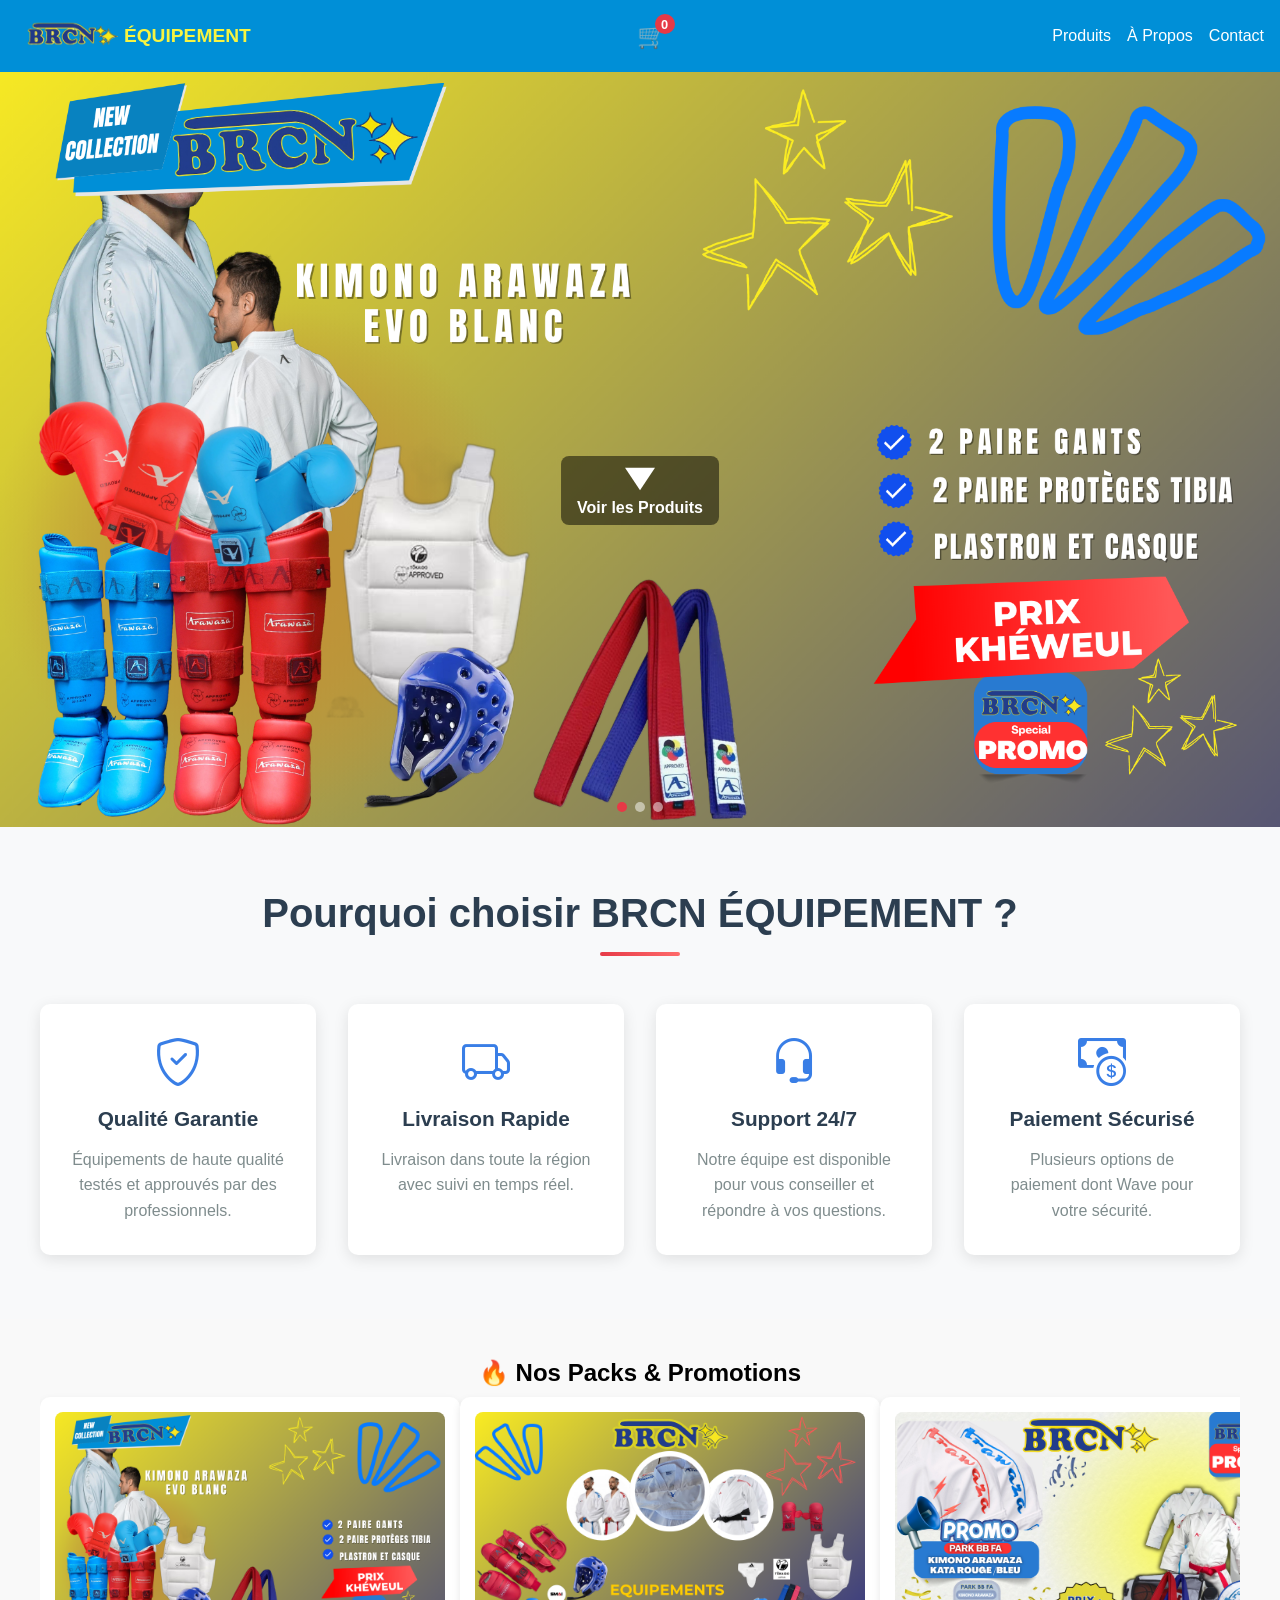
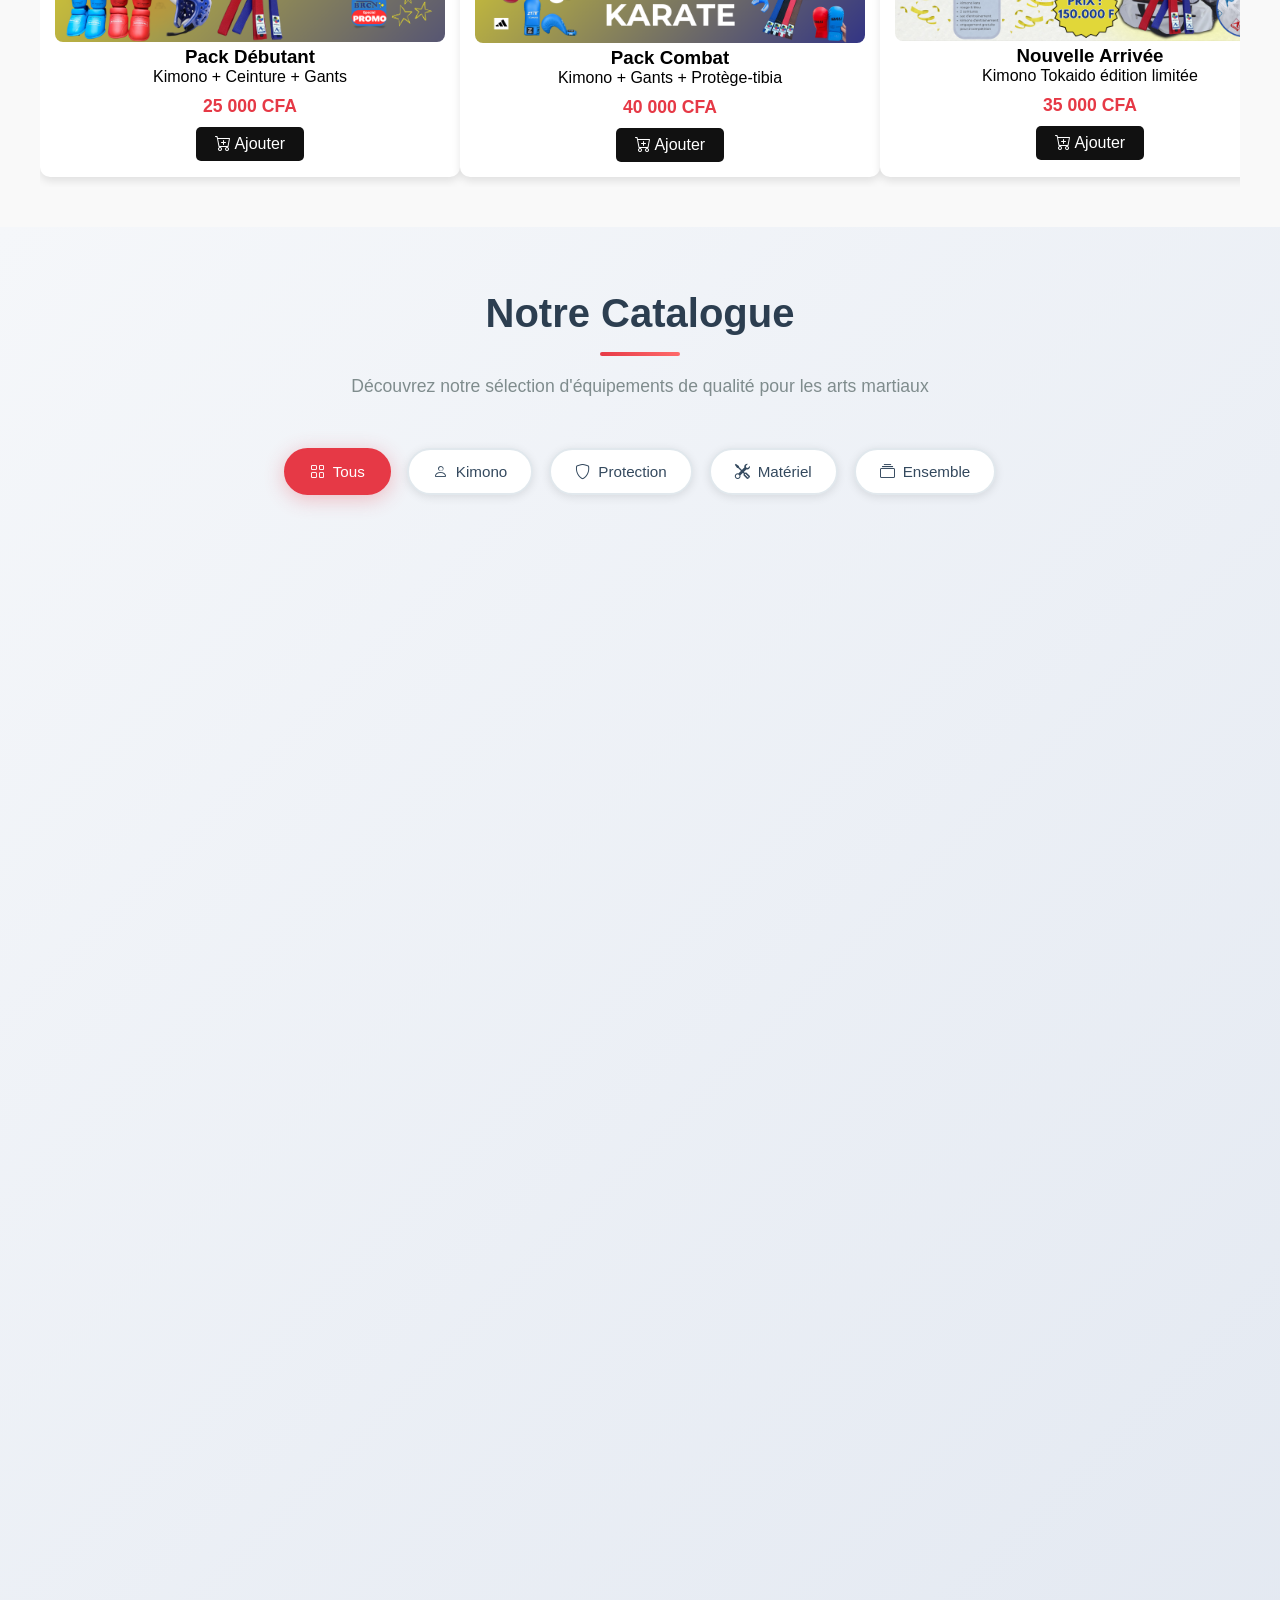
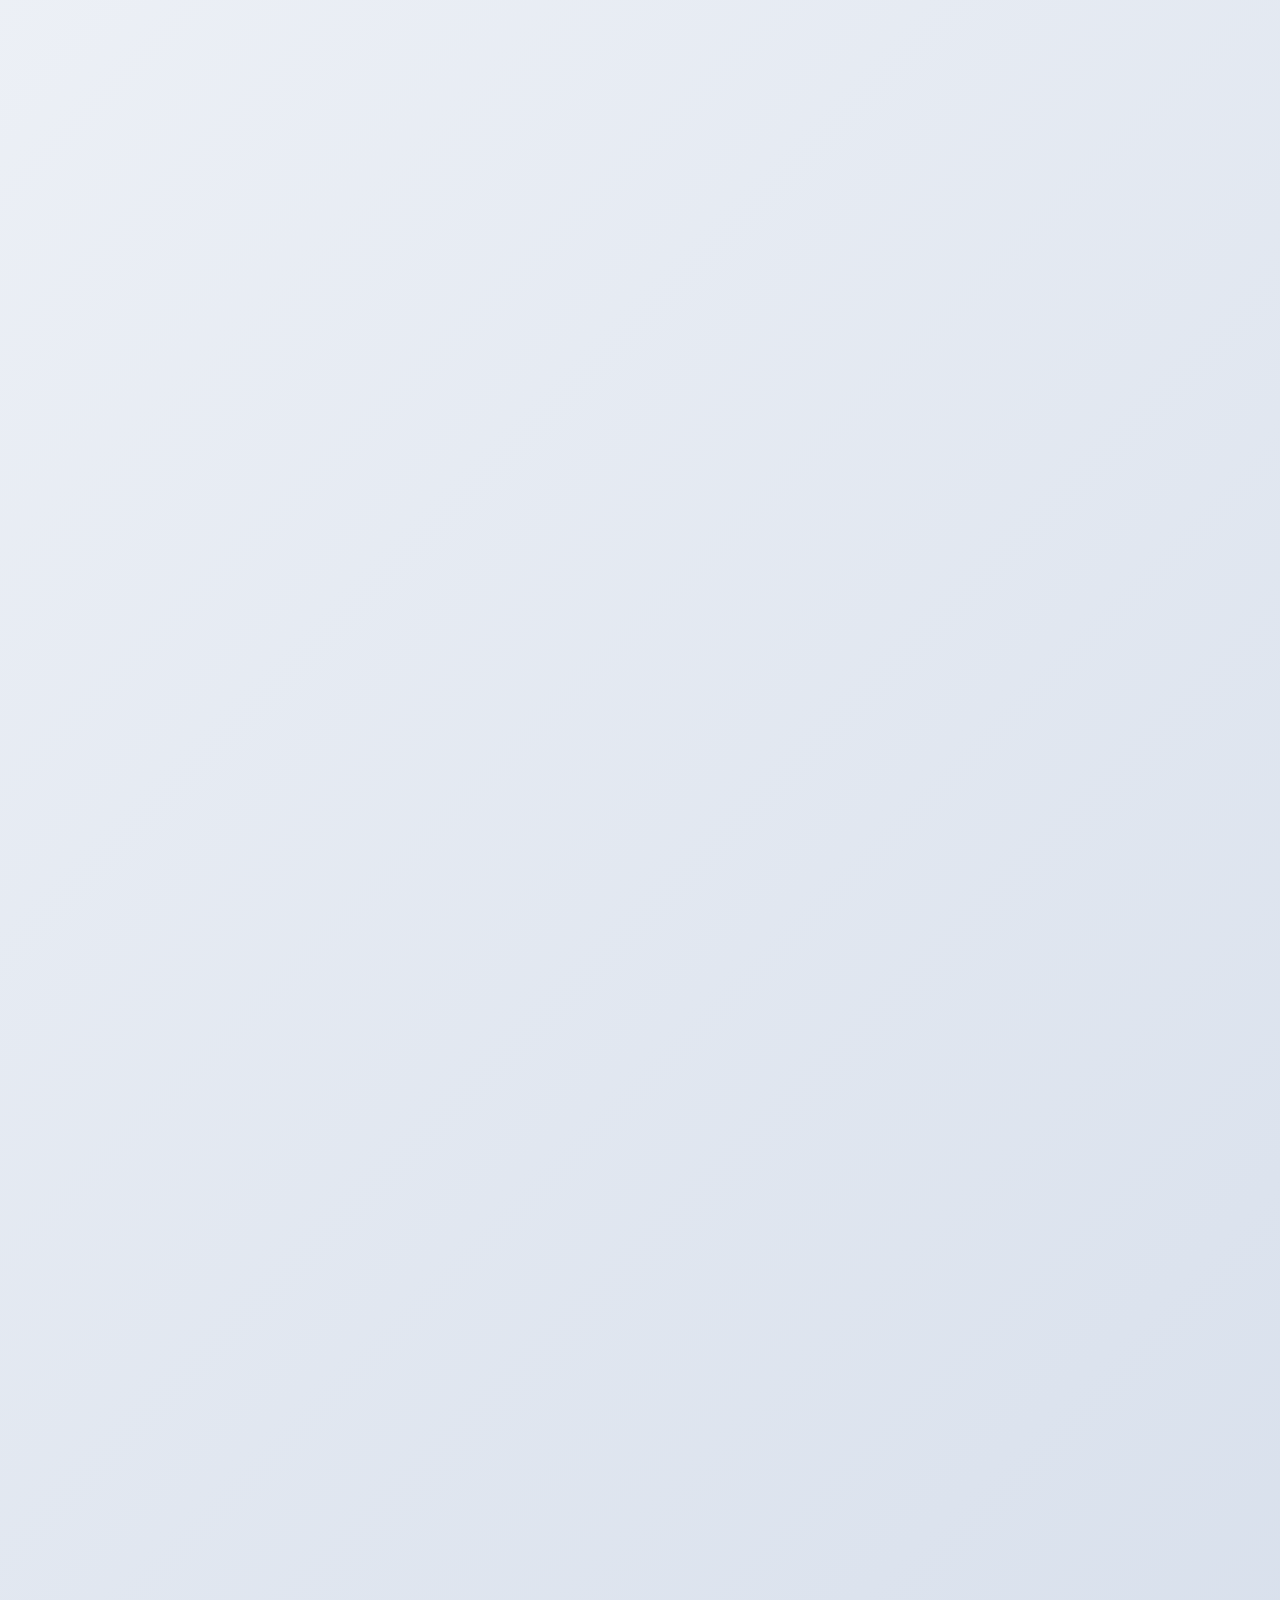
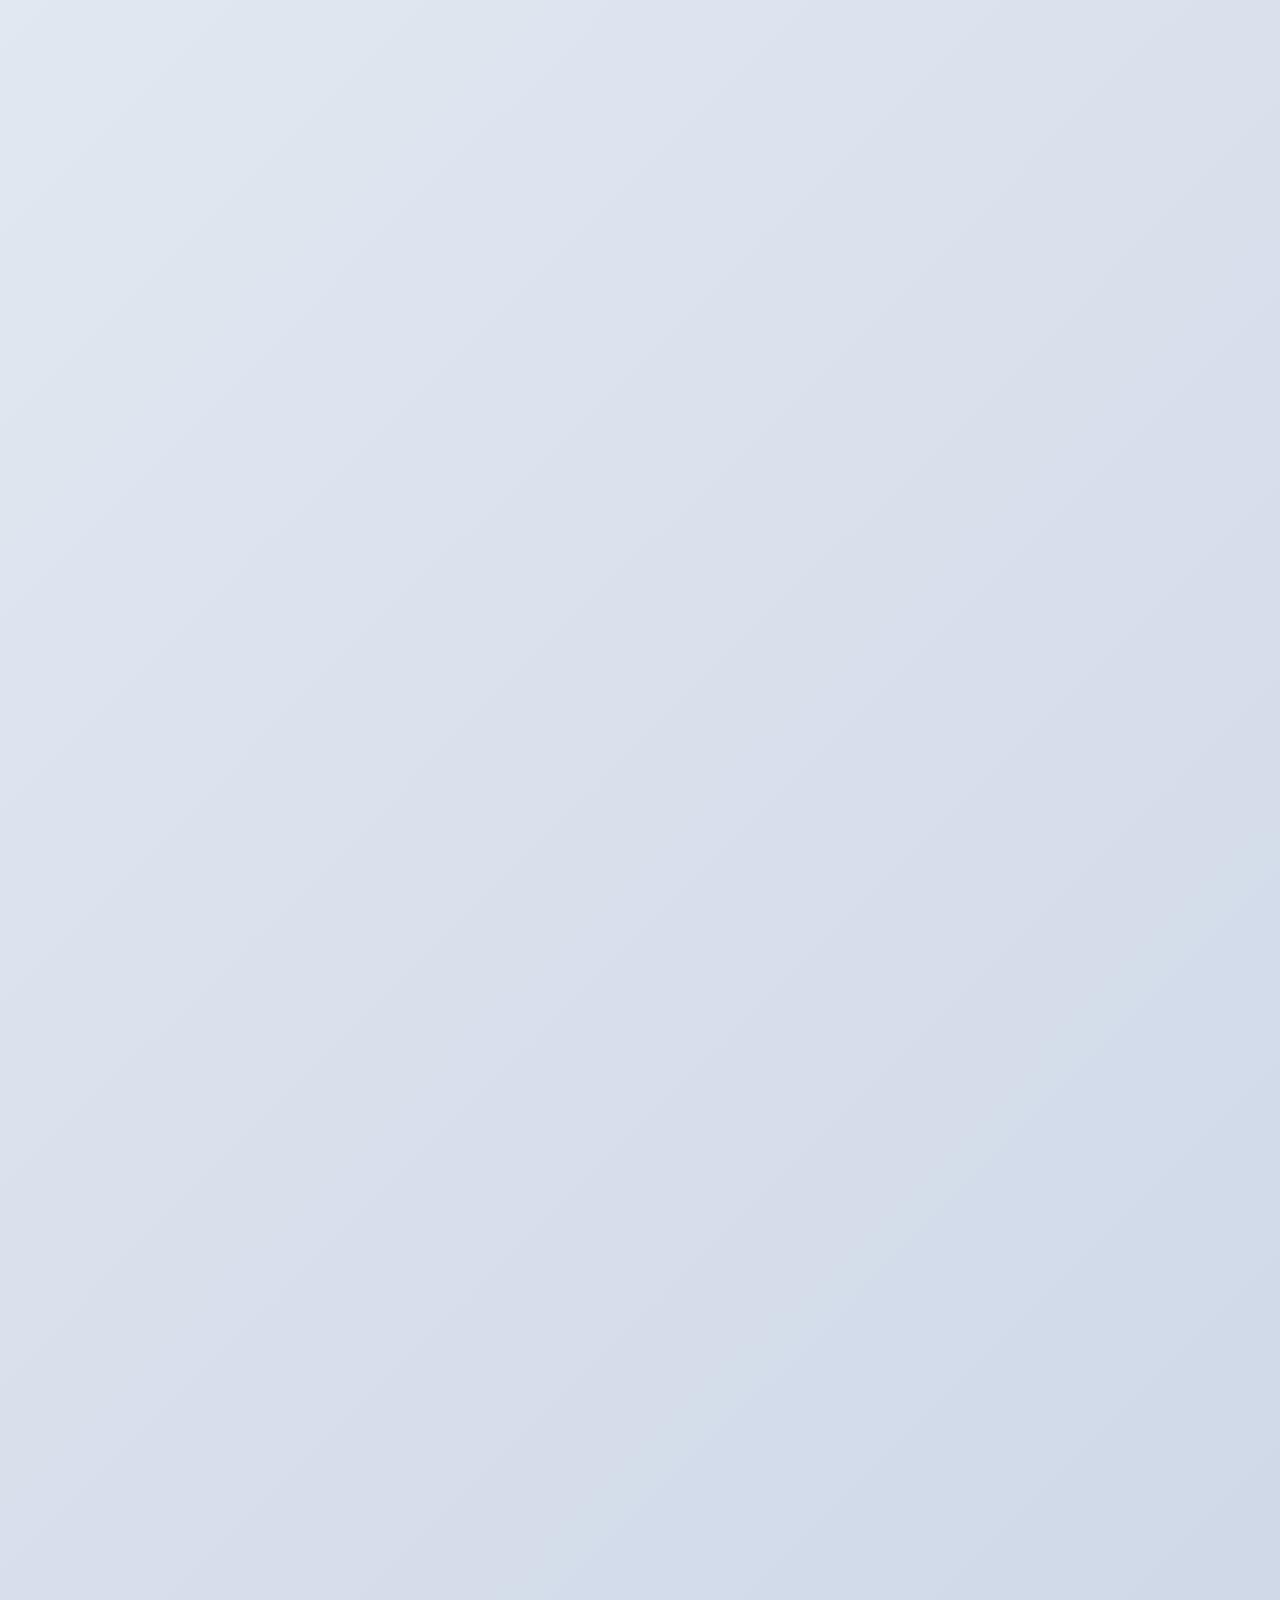
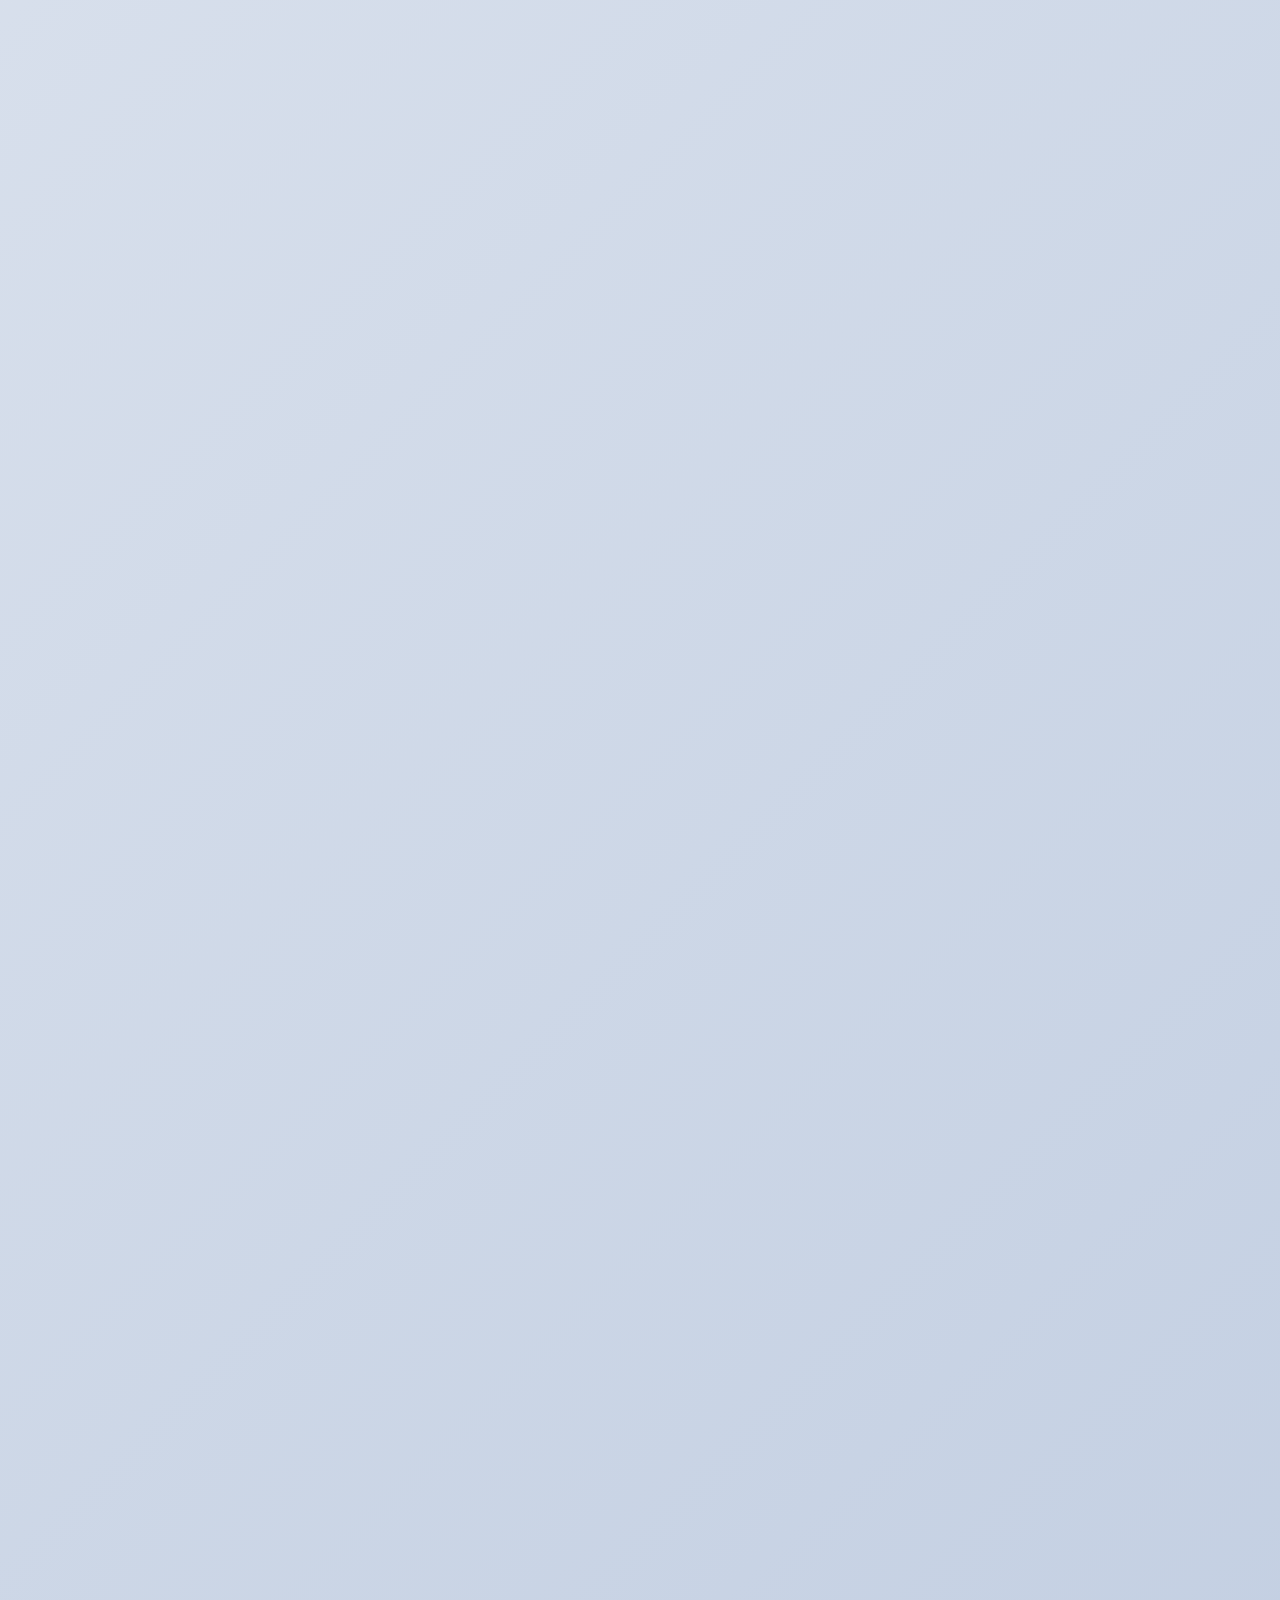
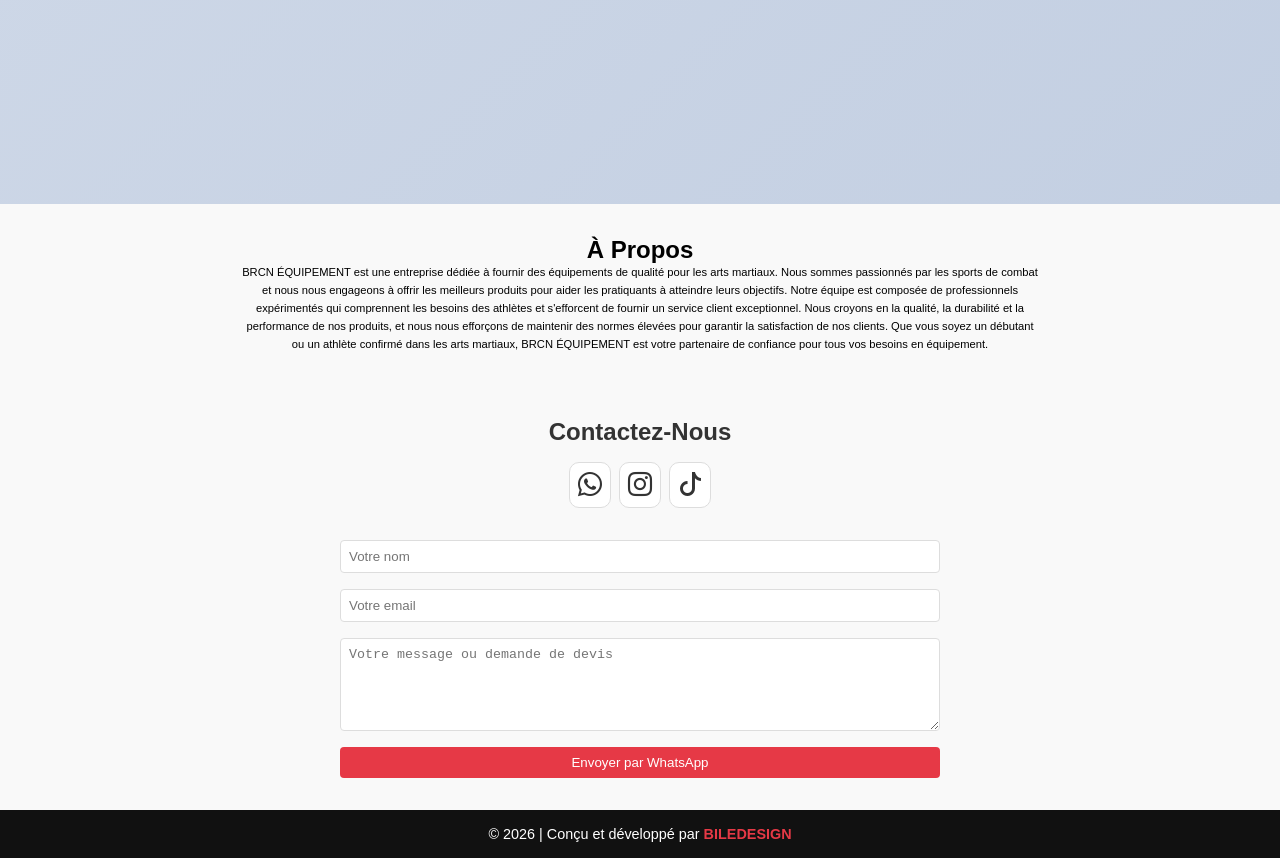
<file: index.html>
<!DOCTYPE html>
<html lang="fr">

<head>
    <meta charset="UTF-8">
    <meta name="viewport" content="width=device-width, initial-scale=1.0">
    <title>BRCN ÉQUIPEMENT</title>
    <link rel="stylesheet" href="style.css">
    <link rel="stylesheet" href="https://cdn.jsdelivr.net/npm/bootstrap-icons@1.10.0/font/bootstrap-icons.css">
</head>

<body>

    <!-- Barre de navigation -->
    <nav class="navbar">
        <div>
            <a href="#accueil" class="logo">
                <img src="PHOTO/logo%20brcn.png" alt="Logo BRCN">
                <span>ÉQUIPEMENT</span>
            </a>
        </div>
        <div class="cart-container">
            <button class="cart-btn" onclick="afficherPanier()">
                🛒
                <span class="badge">0</span>
            </button>
        </div>
        <ul class="nav-links">
            <li><a href="#produits">Produits</a></li>
            <li><a href="#apropos">À Propos</a></li>
            <li><a href="#contact">Contact</a></li>
        </ul>

        <!-- Burger menu pour mobile -->
        <button class="burger" type="button">&#9776;</button>
    </nav>

    <!-- Hero section -->
    <header class="hero" id="accueil">
        <div class="slider">
            <img src="PHOTO/menu1.png" alt="acceuil" class="slide active">
            <img src="PHOTO/menu2.png" alt="accuil" class="slide">
            <img src="PHOTO/menu3.png" alt="accuil" class="slide">
        </div>
        <!-- Indicateurs -->
        <div class="indicators">
            <span class="dot active"></span>
            <span class="dot"></span>
            <span class="dot"></span>
        </div>
        <!-- Flèche animée en bas -->
        <div class="hero-arrow">
            <a href="#produits" class="arrow-link">
                <div class="arrow-bg">
                    <svg class="arrow-icon" xmlns="http://www.w3.org/2000/svg" width="30" height="30" fill="white"
                        viewBox="0 0 24 24">
                        <path d="M12 21l-12-18h24z" />
                    </svg>
                    <span>Voir les Produits</span>
                </div>
            </a>
        </div>


    </header>


    <!-- Section Avantages -->
    <section class="avantages">
        <div class="container">
            <h2 class="section-title">Pourquoi choisir BRCN ÉQUIPEMENT ?</h2>
            <div class="avantages-grid">
                <div class="avantage-item">
                    <div class="avantage-icon">
                        <i class="bi bi-shield-check"></i>
                    </div>
                    <h3>Qualité Garantie</h3>
                    <p>Équipements de haute qualité testés et approuvés par des professionnels.</p>
                </div>
                <div class="avantage-item">
                    <div class="avantage-icon">
                        <i class="bi bi-truck"></i>
                    </div>
                    <h3>Livraison Rapide</h3>
                    <p>Livraison dans toute la région avec suivi en temps réel.</p>
                </div>
                <div class="avantage-item">
                    <div class="avantage-icon">
                        <i class="bi bi-headset"></i>
                    </div>
                    <h3>Support 24/7</h3>
                    <p>Notre équipe est disponible pour vous conseiller et répondre à vos questions.</p>
                </div>
                <div class="avantage-item">
                    <div class="avantage-icon">
                        <i class="bi bi-cash-coin"></i>
                    </div>
                    <h3>Paiement Sécurisé</h3>
                    <p>Plusieurs options de paiement dont Wave pour votre sécurité.</p>
                </div>
            </div>
        </div>
    </section>

    <!-- Section Promotions & Offres Spéciales -->
    <section class="promo-section">
        <h2>🔥 Nos Packs & Promotions</h2>
        <div class="promo-container">
            <div class="promo-card" data-id="100">
                <a href="produit.html?id=100">
                    <img src="PHOTO/menu1.png" alt="Pack Débutant">
                </a>
                <h3>Pack Débutant</h3>
                <p>Kimono + Ceinture + Gants</p>
                <span class="prix">25 000 CFA</span>
                <button class="add-cart" onclick="ajouterAuPanier(100)">
                    <i class="bi bi-cart-plus"></i> Ajouter
                </button>
            </div>
            <div class="promo-card" data-id="101">
                <a href="produit.html?id=101">
                    <img src="PHOTO/menu2.png" alt="Pack Combat">
                </a>
                <h3>Pack Combat</h3>
                <p>Kimono + Gants + Protège-tibia</p>
                <span class="prix">40 000 CFA</span>
                <button class="add-cart" onclick="ajouterAuPanier(101)">
                    <i class="bi bi-cart-plus"></i> Ajouter
                </button>
            </div>
            <div class="promo-card" data-id="102">
                <a href="produit.html?id=102">
                    <img src="PHOTO/menu3.png" alt="Nouvelle arrivée">
                </a>
                <h3>Nouvelle Arrivée</h3>
                <p>Kimono Tokaido édition limitée</p>
                <span class="prix">35 000 CFA</span>
                <button class="add-cart" onclick="ajouterAuPanier(102)">
                    <i class="bi bi-cart-plus"></i> Ajouter
                </button>
            </div>
        </div>
    </section>


    <!-- Section Produits -->
    <section id="produits" class="produits">
        <div class="produits-header">
            <h2 class="section-title">Notre Catalogue</h2>
            <p class="section-subtitle">Découvrez notre sélection d'équipements de qualité pour les arts martiaux</p>
        </div>

        <!-- Filtres -->
        <div class="filters">
            <button class="filter-btn active" data-filter="all">
                <i class="bi bi-grid"></i> Tous
            </button>
            <button class="filter-btn" data-filter="kimono">
                <i class="bi bi-person"></i> Kimono
            </button>

            <button class="filter-btn" data-filter="protection">
                <i class="bi bi-shield"></i> Protection
            </button>

            <button class="filter-btn" data-filter="materiel">
                <i class="bi bi-tools"></i> Matériel
            </button>
            <button class="filter-btn" data-filter="ensemble">
                <i class="bi bi-collection"></i> Ensemble
            </button>
        </div>


        <!-- Catalogue -->
        <div class="catalogue">
            <div class="card" data-category="kimono" data-id="1">
                <div class="card-image">
                    <a href="produit.html?id=1">
                        <img src="PHOTO/KIMONO%20ROUGE-BLEU.PNG" alt="Kimono">
                    </a>
                </div>
                <div class="card-content">
                    <h4>Kimono simple</h4>
                    <p>Kimono léger et résistant pour entraînement.</p>
                    <div class="card-footer">
                        <span class="prix">15 000 CFA</span>
                        <button class="add-cart" onclick="ajouterAuPanier(1)">
                            <i class="bi bi-cart-plus"></i> Ajouter
                        </button>
                    </div>
                </div>
            </div>

            <div class="card" data-category="protection" data-id="2">
                <div class="card-image">
                    <a href="produit.html?id=2">
                        <img src="PHOTO/gants%20bleu.png" alt="Gants">
                    </a>
                </div>
                <div class="card-content">
                    <h4>Gants arawaza bleu simple</h4>
                    <p>Protection optimale pour vos combats.</p>
                    <div class="card-footer">
                        <span class="prix">9 000 CFA</span>
                        <button class="add-cart" onclick="ajouterAuPanier(2)">
                            <i class="bi bi-cart-plus"></i> Ajouter
                        </button>
                    </div>
                </div>
            </div>

            <div class="card" data-category="materiel" data-id="3">
                <div class="card-image">
                    <a href="produit.html?id=3">
                        <img src="PHOTO/SAC%20DE%20MATERIEL.jpg" alt="Sac de frappe">
                    </a>
                </div>
                <div class="card-content">
                    <h4>Sac d'équipement</h4>
                    <p>Idéal pour l'entraînement et compétition.</p>
                    <div class="card-footer">
                        <span class="prix">10 000 CFA</span>
                        <button class="add-cart" onclick="ajouterAuPanier(3)">
                            <i class="bi bi-cart-plus"></i> Ajouter
                        </button>
                    </div>
                </div>
            </div>
            <div class="card" data-category="ensemble" data-id="4">
                <div class="card-image">
                    <a href="produit.html?id=4">
                        <img src="PHOTO/CEINTURE-karaté.jpg" alt="Ceinture">
                    </a>
                </div>
                <div class="card-content">
                    <h4>ensemble Ceinture arawaza</h4>
                    <p>ensemble Ceinture kumite bleu et rouge pour compétition.</p>
                    <div class="card-footer">
                        <span class="prix">7 000 CFA</span>
                        <button class="add-cart" onclick="ajouterAuPanier(4)">
                            <i class="bi bi-cart-plus"></i> Ajouter
                        </button>
                    </div>
                </div>
            </div>
            <div class="card" data-category="protection" data-id="5">
                <div class="card-image">
                    <a href="produit.html?id=5">
                        <img src="PHOTO/gants%20rouge.png" alt="Gants rouge">
                    </a>
                </div>
                <div class="card-content">
                    <h4>Gants Smai Rouge</h4>
                    <p>Gants Smai Rouge simple pour combat </p>
                    <div class="card-footer">
                        <span class="prix">9 000 CFA</span>
                        <button class="add-cart" onclick="ajouterAuPanier(5)">
                            <i class="bi bi-cart-plus"></i> Ajouter
                        </button>
                    </div>
                </div>
            </div>
            <div class="card" data-category="protection" data-id="6">
                <div class="card-image">
                    <a href="produit.html?id=6">
                        <img src="PHOTO/casque de portection.jpg" alt="Casque">
                    </a>
                </div>
                <div class="card-content">
                    <h4>Casque de Protection</h4>
                    <p>Protection tête lors des combats.</p>
                    <div class="card-footer">
                        <span class="prix">10 000 CFA</span>
                        <button class="add-cart" onclick="ajouterAuPanier(6)">
                            <i class="bi bi-cart-plus"></i> Ajouter
                        </button>
                    </div>
                </div>
            </div>

            <!-- Nouveaux produits -->
            <div class="card" data-category="protection" data-id="7">
                <div class="card-image">
                    <a href="produit.html?id=7">
                        <img src="PHOTO/5protege tibia bleu.png" alt="5protege tibia bleu">
                    </a>
                </div>
                <div class="card-content">
                    <h4>protege tibia bleu</h4>
                    <p>Équipement de qualité pour arts martiaux.</p>
                    <div class="card-footer">
                        <span class="prix">15 000 CFA</span>
                        <button class="add-cart" onclick="ajouterAuPanier(7)">
                            <i class="bi bi-cart-plus"></i> Ajouter
                        </button>
                    </div>
                </div>
            </div>
            <div class="card" data-category="materiel" data-id="8">
                <div class="card-image">
                    <a href="produit.html?id=8">
                        <img src="PHOTO/cible manequin.jpeg" alt="cible manequin">
                    </a>
                </div>
                <div class="card-content">
                    <h4>cible manequin</h4>
                    <p>Équipement de qualité pour arts martiaux.</p>
                    <div class="card-footer">
                        <span class="prix">120 000 CFA</span>
                        <button class="add-cart" onclick="ajouterAuPanier(8)">
                            <i class="bi bi-cart-plus"></i> Ajouter
                        </button>
                    </div>
                </div>
            </div>
            <div class="card" data-category="ensemble" data-id="9">
                <div class="card-image">
                    <a href="produit.html?id=9">
                        <img src="PHOTO/ensembe kimono kumité smai.webp" alt="ensembe kimono kumité smai">
                    </a>
                </div>
                <div class="card-content">
                    <h4>ensembe kimono kumité smai</h4>
                    <p>Équipement de qualité pour arts martiaux.</p>
                    <div class="card-footer">
                        <span class="prix">100 000 CFA</span>
                        <button class="add-cart" onclick="ajouterAuPanier(9)">
                            <i class="bi bi-cart-plus"></i> Ajouter
                        </button>
                    </div>
                </div>
            </div>
            <div class="card" data-category="ensemble" data-id="10">
                <div class="card-image">
                    <a href="produit.html?id=10">
                        <img src="PHOTO/ensemble kimono kata arawaza bleu et rouge.jpeg"
                            alt="ensemble kimono kata arawaza bleu et rouge">
                    </a>
                </div>
                <div class="card-content">
                    <h4>ensemble kimono kata arawaza bleu et rouge</h4>
                    <p>Équipement de qualité pour arts martiaux.</p>
                    <div class="card-footer">
                        <span class="prix">150 000 CFA</span>
                        <button class="add-cart" onclick="ajouterAuPanier(10)">
                            <i class="bi bi-cart-plus"></i> Ajouter
                        </button>
                    </div>
                </div>
            </div>
            <div class="card" data-category="ensemble" data-id="11">
                <div class="card-image">
                    <a href="produit.html?id=11">
                        <img src="PHOTO/ensemble Kimono Kata SMAI bleu et rouge.jpg"
                            alt="ensemble Kimono Kata SMAI bleu et rouge">
                    </a>
                </div>
                <div class="card-content">
                    <h4>ensemble Kimono Kata SMAI bleu et rouge</h4>
                    <p>Équipement de qualité pour arts martiaux.</p>
                    <div class="card-footer">
                        <span class="prix">150 000 CFA</span>
                        <button class="add-cart" onclick="ajouterAuPanier(11)">
                            <i class="bi bi-cart-plus"></i> Ajouter
                        </button>
                    </div>
                </div>
            </div>
            <div class="card" data-category="ensemble" data-id="12">
                <div class="card-image">
                    <a href="produit.html?id=12">
                        <img src="PHOTO/ensemble Kimono Kata tokaido bleu et rouge.jfif"
                            alt="ensemble Kimono Kata tokaido bleu et rouge">
                    </a>
                </div>
                <div class="card-content">
                    <h4>ensemble Kimono Kata tokaido bleu et rouge</h4>
                    <p>Équipement Asc de qualité pour arts martiaux.</p>
                    <div class="card-footer">
                        <span class="prix">150 000 CFA</span>
                        <button class="add-cart" onclick="ajouterAuPanier(12)">
                            <i class="bi bi-cart Asc -plus"></i> Ajouter
                        </button>
                    </div>
                </div>
            </div>
            <div class="card" data-category="ensemble" data-id="13">
                <div class="card-image">
                    <a href="produit.html?id=13">
                        <img src="PHOTO/ensemble kimono kumite tokaido bleu et rouge.jpg"
                            alt="ensemble kimono kumite tokaido bleu et rouge">
                    </a>
                </div>
                <div class="card-content">
                    <h4>ensemble kimono kumite tokaido bleu et rouge</h4>
                    <p>Équipement de qualité pour arts martiaux.</p>
                    <div class="card-footer">
                        <span class="prix">100 000 CFA</span>
                        <button class="add-cart" onclick="ajouterAuPanier(13)">
                            <i class="bi bi-cart-plus"></i> Ajouter
                        </button>
                    </div>
                </div>
            </div>
            <div class="card" data-category="ensemble" data-id="14">
                <div class="card-image">
                    <a href="produit.html?id=14">
                        <img src="PHOTO/ensenble kimono kumité arawaza zoro bleu et rouge.jpeg"
                            alt="ensenble kimono kumité arawaza zoro bleu et rouge">
                    </a>
                </div>
                <div class="card-content">
                    <h4>ensenble kimono kumité arawaza zoro bleu et rouge</h4>
                    <p>Équipement de qualité pour arts martiaux.</p>
                    <div class="card-footer">
                        <span class="prix">105 000 CFA</span>
                        <button class="add-cart" onclick="ajouterAuPanier(14)">
                            <i class="bi bi-cart-plus"></i> Ajouter
                        </button>
                    </div>
                </div>
            </div>
            <!-- Produit 15 -->
            <div class="card" data-category="ensemble" data-id="15">
                <div class="card-image">
                    <a href="produit.html?id=15">
                        <img src="PHOTO/ensenble tibia arawaza bleu et rouge.jpeg"
                            alt="ensenble tibia arawaza bleu et rouge">
                    </a>
                </div>
                <div class="card-content">
                    <h4>ensenble tibia arawaza bleu et rouge</h4>
                    <p>tibia arawaza bleu et rouge double étiquette.</p>
                    <div class="card-footer">
                        <span class="prix">30 000 CFA</span>
                        <button class="add-cart" onclick="ajouterAuPanier(15)">
                            <i class="bi bi-cart-plus"></i> Ajouter
                        </button>
                    </div>
                </div>
            </div>

            <!-- Produit 16 -->
            <div class="card" data-category="protection" data-id="16">
                <div class="card-image">
                    <a href="produit.html?id=16">
                        <img src="PHOTO/gant arawaza 2etiquette bleu.jpg" alt="gant arawaza 2etiquette bleu">
                    </a>
                </div>
                <div class="card-content">
                    <h4>gant arawaza 2etiquette bleu</h4>
                    <p>Équipement de qualité pour arts martiaux.</p>
                    <div class="card-footer">
                        <span class="prix">9 500 CFA</span>
                        <button class="add-cart" onclick="ajouterAuPanier(16)">
                            <i class="bi bi-cart-plus"></i> Ajouter
                        </button>
                    </div>
                </div>
            </div>

            <!-- Produit 17 -->
            <div class="card" data-category="protection" data-id="17">
                <div class="card-image">
                    <a href="produit.html?id=17">
                        <img src="PHOTO/gant smai 2etiquette bleu.webp" alt="gant smai 2etiquette bleu">
                    </a>
                </div>
                <div class="card-content">
                    <h4>gant smai 2etiquette bleu</h4>
                    <p>Équipement de qualité pour arts martiaux.</p>
                    <div class="card-footer">
                        <span class="prix">9 500 CFA</span>
                        <button class="add-cart" onclick="ajouterAuPanier(17)">
                            <i class="bi bi-cart-plus"></i> Ajouter
                        </button>
                    </div>
                </div>
            </div>

            <!-- Produit 18 -->
            <div class="card" data-category="protection" data-id="18">
                <div class="card-image">
                    <a href="produit.html?id=18">
                        <img src="PHOTO/gant smai 2etiquette rouge.webp" alt="gant smai 2etiquette rouge">
                    </a>
                </div>
                <div class="card-content">
                    <h4>gant smai 2etiquette rouge</h4>
                    <p>Équipement de qualité pour arts martiaux.</p>
                    <div class="card-footer">
                        <span class="prix">9 500 CFA</span>
                        <button class="add-cart" onclick="ajouterAuPanier(18)">
                            <i class="bi bi-cart-plus"></i> Ajouter
                        </button>
                    </div>
                </div>
            </div>

            <!-- Produit 19 -->
            <div class="card" data-category="protection" data-id="19">
                <div class="card-image">
                    <a href="produit.html?id=19">
                        <img src="PHOTO/gant-arawaza 2etiquette rouge.jpg" alt="gant-arawaza 2etiquette rouge">
                    </a>
                </div>
                <div class="card-content">
                    <h4>gant-arawaza 2 étiquette rouge</h4>
                    <p>Équipement de qualité pour arts martiaux.</p>
                    <div class="card-footer">
                        <span class="prix">9 500 CFA</span>
                        <button class="add-cart" onclick="ajouterAuPanier(19)">
                            <i class="bi bi-cart-plus"></i> Ajouter
                        </button>
                    </div>
                </div>
            </div>

            <!-- Produit 20 -->
            <div class="card" data-category="protection" data-id="20">
                <div class="card-image">
                    <a href="produit.html?id=20">
                        <img src="PHOTO/CEINTURE-karaté2.jpg" alt="Ceinture arawaza kumité bleu">
                    </a>
                </div>
                <div class="card-content">
                    <h4> Ceinture arawaza kumité bleu</h4>
                    <p>Équipement de qualité pour arts martiaux.</p>
                    <div class="card-footer">
                        <span class="prix">3 500 CFA</span>
                        <button class="add-cart" onclick="ajouterAuPanier(20)">
                            <i class="bi bi-cart-plus"></i> Ajouter
                        </button>
                    </div>
                </div>
            </div>

            <!-- Produit 21 -->
            <div class="card" data-category="protection" data-id="21">
                <div class="card-image">
                    <a href="produit.html?id=21">
                        <img src="PHOTO/gant-arawaza simple rouge.jpg" alt="gant-arawaza simple rouge">
                    </a>
                </div>
                <div class="card-content">
                    <h4>gant-arawaza simple rouge</h4>
                    <p>Équipement de qualité pour arts martiaux.</p>
                    <div class="card-footer">
                        <span class="prix">9 000 CFA</span>
                        <button class="add-cart" onclick="ajouterAuPanier(21)">
                            <i class="bi bi-cart-plus"></i> Ajouter
                        </button>
                    </div>
                </div>
            </div>

            <!-- Produit 22 -->
            <div class="card" data-category="protection" data-id="22">
                <div class="card-image">
                    <a href="produit.html?id=22">
                        <img src="PHOTO/CEINTURE-karaté1.jpg" alt="Ceinture arawaza simple rouge">
                    </a>
                </div>
                <div class="card-content">
                    <h4>Ceinture arawaza kumite rouge</h4>
                    <p>Équipement de qualité pour arts martiaux.</p>
                    <div class="card-footer">
                        <span class="prix">3 500 CFA</span>
                        <button class="add-cart" onclick="ajouterAuPanier(22)">
                            <i class="bi bi-cart-plus"></i> Ajouter
                        </button>
                    </div>
                </div>
            </div>

            <!-- Produit 23 -->
            <div class="card" data-category="kimono" data-id="23">
                <div class="card-image">
                    <a href="produit.html?id=23">
                        <img src="PHOTO/kimono BRCN kata bleu.jpeg" alt="kimono BRCN kata bleu">
                    </a>
                </div>
                <div class="card-content">
                    <h4>kimono BRCN kata bleu</h4>
                    <p>Équipement de qualité pour arts martiaux.</p>
                    <div class="card-footer">
                        <span class="prix">45 000 CFA</span>
                        <button class="add-cart" onclick="ajouterAuPanier(23)">
                            <i class="bi bi-cart-plus"></i> Ajouter
                        </button>
                    </div>
                </div>
            </div>

            <!-- Produit 24 -->
            <div class="card" data-category="kimono" data-id="24">
                <div class="card-image">
                    <a href="produit.html?id=24">
                        <img src="PHOTO/kimono BRCN kata rouge.jpeg" alt="kimono BRCN kata rouge">
                    </a>
                </div>
                <div class="card-content">
                    <h4>kimono BRCN kata rouge</h4>
                    <p>Équipement de qualité pour arts martiaux.</p>
                    <div class="card-footer">
                        <span class="prix">45 000 CFA</span>
                        <button class="add-cart" onclick="ajouterAuPanier(24)">
                            <i class="bi bi-cart-plus"></i> Ajouter
                        </button>
                    </div>
                </div>
            </div>

            <!-- Produit 25 -->
            <div class="card" data-category="kimono" data-id="25">
                <div class="card-image">
                    <a href="produit.html?id=25">
                        <img src="PHOTO/kimono BRCN kumite recto-verso.jpeg" alt="kimono BRCN kumite recto-verso">
                    </a>
                </div>
                <div class="card-content">
                    <h4>kimono BRCN kumite recto-verso</h4>
                    <p>Équipement de qualité pour arts martiaux.</p>
                    <div class="card-footer">
                        <span class="prix">45 000 CFA</span>
                        <button class="add-cart" onclick="ajouterAuPanier(25)">
                            <i class="bi bi-cart-plus"></i> Ajouter
                        </button>
                    </div>
                </div>
            </div>

            <!-- Produit 26 -->
            <div class="card" data-category="kimono" data-id="26">
                <div class="card-image">
                    <a href="produit.html?id=26">
                        <img src="PHOTO/kimono kata arawaza black Diamond.jpg" alt="kimono kata arawaza black Diamond">
                    </a>
                </div>
                <div class="card-content">
                    <h4>kimono kata arawaza black Diamond</h4>
                    <p>Équipement de qualité pour arts martiaux.</p>
                    <div class="card-footer">
                        <span class="prix">75 000 CFA</span>
                        <button class="add-cart" onclick="ajouterAuPanier(26)">
                            <i class="bi bi-cart-plus"></i> Ajouter
                        </button>
                    </div>
                </div>
            </div>

            <!-- Produit 27 -->
            <div class="card" data-category="kimono" data-id="27">
                <div class="card-image">
                    <a href="produit.html?id=27">
                        <img src="PHOTO/kimono SMA blanc.jpeg" alt="kimono SMA blanc">
                    </a>
                </div>
                <div class="card-content">
                    <h4>kimono SMA blanc</h4>
                    <p>Équipement de qualité pour arts martiaux.</p>
                    <div class="card-footer">
                        <span class="prix">75 000 CFA</span>
                        <button class="add-cart" onclick="ajouterAuPanier(27)">
                            <i class="bi bi-cart-plus"></i> Ajouter
                        </button>
                    </div>
                </div>
            </div>

            <!-- Produit 28 -->
            <div class="card" data-category="kimono" data-id="28">
                <div class="card-image">
                    <a href="produit.html?id=28">
                        <img src="PHOTO/kimono SMA rouge.jpeg" alt="kimono SMA rouge">
                    </a>
                </div>
                <div class="card-content">
                    <h4>kimono SMA rouge</h4>
                    <p>Équipement de qualité pour arts martiaux.</p>
                    <div class="card-footer">
                        <span class="prix">75 000 CFA</span>
                        <button class="add-cart" onclick="ajouterAuPanier(28)">
                            <i class="bi bi-cart-plus"></i> Ajouter
                        </button>
                    </div>
                </div>
            </div>

            <!-- Produit 29 -->
            <div class="card" data-category="kimono" data-id="29">
                <div class="card-image">
                    <a href="produit.html?id=29">
                        <img src="PHOTO/kimono SMAI bleu.jpeg" alt="kimono SMAI bleu">
                    </a>
                </div>
                <div class="card-content">
                    <h4>kimono SMAI bleu</h4>
                    <p>Équipement de qualité pour arts martiaux.</p>
                    <div class="card-footer">
                        <span class="prix">75 000 CFA</span>
                        <button class="add-cart" onclick="ajouterAuPanier(29)">
                            <i class="bi bi-cart-plus"></i> Ajouter
                        </button>
                    </div>
                </div>
            </div>

            <!-- Produit 30 -->
            <div class="card" data-category="kimono" data-id="30">
                <div class="card-image">
                    <a href="produit.html?id=30">
                        <img src="PHOTO/kimono tokaido bleu.jpeg" alt="kimono tokaido bleu">
                    </a>
                </div>
                <div class="card-content">
                    <h4>kimono tokaido bleu</h4>
                    <p>Équipement de qualité pour arts martiaux.</p>
                    <div class="card-footer">
                        <span class="prix">75 000 CFA</span>
                        <button class="add-cart" onclick="ajouterAuPanier(30)">
                            <i class="bi bi-cart-plus"></i> Ajouter
                        </button>
                    </div>
                </div>
            </div>

            <!-- Produit 31 -->
            <div class="card" data-category="kimono" data-id="31">
                <div class="card-image">
                    <a href="produit.html?id=31">
                        <img src="PHOTO/kimono tokaido roure.jpeg" alt="kimono tokaido roure">
                    </a>
                </div>
                <div class="card-content">
                    <h4>kimono tokaido roure</h4>
                    <p>Équipement de qualité pour arts martiaux.</p>
                    <div class="card-footer">
                        <span class="prix">75 000 CFA</span>
                        <button class="add-cart" onclick="ajouterAuPanier(31)">
                            <i class="bi bi-cart-plus"></i> Ajouter
                        </button>
                    </div>
                </div>
            </div>

            <!-- Produit 32 -->
            <div class="card" data-category="protection" data-id="32">
                <div class="card-image">
                    <a href="produit.html?id=32">
                        <img src="PHOTO/protection pastron femme arawaza.jpeg" alt="protection pastron femme arawaza">
                    </a>
                </div>
                <div class="card-content">
                    <h4>protection pastron femme arawaza</h4>
                    <p>Équipement de qualité pour arts martiaux.</p>
                    <div class="card-footer">
                        <span class="prix">15 000 CFA</span>
                        <button class="add-cart" onclick="ajouterAuPanier(32)">
                            <i class="bi bi-cart-plus"></i> Ajouter
                        </button>
                    </div>
                </div>
            </div>

            <!-- Produit 33 -->
            <div class="card" data-category="protection" data-id="33">
                <div class="card-image">
                    <a href="produit.html?id=33">
                        <img src="PHOTO/protection pastron femme smai.jpeg" alt="protection pastron femme smai">
                    </a>
                </div>
                <div class="card-content">
                    <h4>protection pastron femme smai</h4>
                    <p>Équipement de qualité pour arts martiaux.</p>
                    <div class="card-footer">
                        <span class="prix">15 000 CFA</span>
                        <button class="add-cart" onclick="ajouterAuPanier(33)">
                            <i class="bi bi-cart-plus"></i> Ajouter
                        </button>
                    </div>
                </div>
            </div>

            <!-- Produit 34 -->
            <div class="card" data-category="protection" data-id="34">
                <div class="card-image">
                    <a href="produit.html?id=34">
                        <img src="PHOTO/protege dent onix.jpeg" alt="protege dent onix">
                    </a>
                </div>
                <div class="card-content">
                    <h4>protege dent onix</h4>
                    <p>Équipement de qualité pour arts martiaux.</p>
                    <div class="card-footer">
                        <span class="prix">3 000 CFA</span>
                        <button class="add-cart" onclick="ajouterAuPanier(34)">
                            <i class="bi bi-cart-plus"></i> Ajouter
                        </button>
                    </div>
                </div>
            </div>

            <!-- Produit 35 -->
            <div class="card" data-category="protection" data-id="35">
                <div class="card-image">
                    <a href="produit.html?id=35">
                        <img src="PHOTO/protege plaston homme SMAi.jpeg" alt="protege plaston homme SMAi">
                    </a>
                </div>
                <div class="card-content">
                    <h4>protege plaston homme SMAi</h4>
                    <p>Équipement de qualité pour arts martiaux.</p>
                    <div class="card-footer">
                        <span class="prix">15 000 CFA</span>
                        <button class="add-cart" onclick="ajouterAuPanier(35)">
                            <i class="bi bi-cart-plus"></i> Ajouter
                        </button>
                    </div>
                </div>
            </div>

            <!-- Produit 36 -->
            <div class="card" data-category="protection" data-id="36">
                <div class="card-image">
                    <a href="produit.html?id=36">
                        <img src="PHOTO/protege tibia  roure.jpeg" alt="protege tibia roure">
                    </a>
                </div>
                <div class="card-content">
                    <h4>protege tibia roure</h4>
                    <p>Équipement de qualité pour arts martiaux.</p>
                    <div class="card-footer">
                        <span class="prix">15 000 CFA</span>
                        <button class="add-cart" onclick="ajouterAuPanier(36)">
                            <i class="bi bi-cart-plus"></i> Ajouter
                        </button>
                    </div>
                </div>
            </div>

            <!-- Produit 37 -->
            <div class="card" data-category="protection" data-id="37">
                <div class="card-image">
                    <a href="produit.html?id=37">
                        <img src="PHOTO/protege tibia bleu.jpeg" alt="protege tibia bleu">
                    </a>
                </div>
                <div class="card-content">
                    <h4>protege tibia bleu</h4>
                    <p>Équipement de qualité pour arts martiaux.</p>
                    <div class="card-footer">
                        <span class="prix">15 000 CFA</span>
                        <button class="add-cart" onclick="ajouterAuPanier(37)">
                            <i class="bi bi-cart-plus"></i> Ajouter
                        </button>
                    </div>
                </div>
            </div>

            <!-- Produit 38 -->
            <div class="card" data-category="protection" data-id="38">
                <div class="card-image">
                    <a href="produit.html?id=38">
                        <img src="PHOTO/protège-DENT1.jpg" alt="protège-DENT">
                    </a>
                </div>
                <div class="card-content">
                    <h4>protège-DENT</h4>
                    <p>Équipement de qualité pour arts martiaux.</p>
                    <div class="card-footer">
                        <span class="prix">3 000 CFA</span>
                        <button class="add-cart" onclick="ajouterAuPanier(38)">
                            <i class="bi bi-cart-plus"></i> Ajouter
                        </button>
                    </div>
                </div>
            </div>

            <!-- Produit 39 -->
            <div class="card" data-category="materiel" data-id="39">
                <div class="card-image">
                    <a href="produit.html?id=39">
                        <img src="PHOTO/tapis.jpeg" alt="tapis">
                    </a>
                </div>
                <div class="card-content">
                    <h4>tapis</h4>
                    <p>1 mettre carré de tapis arts martiaux.</p>
                    <div class="card-footer">
                        <span class="prix">10 000 CFA</span>
                        <button class="add-cart" onclick="ajouterAuPanier(39)">
                            <i class="bi bi-cart-plus"></i> Ajouter
                        </button>
                    </div>
                </div>
            </div>
            <!-- Produit 40 -->
            <div class="card" data-category="kimono" data-id="40">
                <div class="card-image">
                    <a href="produit.html?id=40">
                        <img src="PHOTO/kimono-kata-shureidode-bleu.webp" alt="kimono-kata-shureidode-bleu">
                    </a>
                </div>
                <div class="card-content">
                    <h4>kimono-kata-shureidode-bleu</h4>
                    <p>Équipement de qualité pour arts martiaux.</p>
                    <div class="card-footer">
                        <span class="prix">75 000 CFA</span>
                        <button class="add-cart" onclick="ajouterAuPanier(40)">
                            <i class="bi bi-cart-plus"></i> Ajouter
                        </button>
                    </div>
                </div>
            </div>

            <!-- Produit 41 -->
            <div class="card" data-category="kimono" data-id="41">
                <div class="card-image">
                    <a href="produit.html?id=41">
                        <img src="PHOTO/kimono-kata-shureidode-rouge.jpg" alt="kimono-kata-shureidode-rouge">
                    </a>
                </div>
                <div class="card-content">
                    <h4>kimono-kata-shureidode-rouge</h4>
                    <p>Équipement de qualité pour arts martiaux.</p>
                    <div class="card-footer">
                        <span class="prix">75 000 CFA</span>
                        <button class="add-cart" onclick="ajouterAuPanier(41)">
                            <i class="bi bi-cart-plus"></i> Ajouter
                        </button>
                    </div>
                </div>
            </div>
            <!-- Produit 42 -->
            <div class="card" data-category="ensemble" data-id="42">
                <div class="card-image">
                    <a href="produit.html?id=42">
                        <img src="PHOTO/ensemble-kimono-shureido-rouge-et-bleue.jpg"
                            alt="ensemble-kimono-shureido-rouge-et-bleue">
                    </a>
                </div>
                <div class="card-content">
                    <h4>ensemble-kimono-shureido-rouge-et-bleue</h4>
                    <p>Équipement de qualité pour arts martiaux.</p>
                    <div class="card-footer">
                        <span class="prix">150 000 CFA</span>
                        <button class="add-cart" onclick="ajouterAuPanier(42)">
                            <i class="bi bi-cart-plus"></i> Ajouter
                        </button>
                    </div>
                </div>
            </div>
            <!-- Produit 43 -->
            <div class="card" data-category="ensemble" data-id="43">
                <div class="card-image">
                    <a href="produit.html?id=43">
                        <img src="PHOTO/ensemble dégresseur unisexe.jpeg" alt="ensemble dégresseur unisexe">
                    </a>
                </div>
                <div class="card-content">
                    <h4>ensemble dégresseur unisexe</h4>
                    <p>Équipement de qualité pour arts martiaux.</p>
                    <div class="card-footer">
                        <span class="prix">10 000 CFA</span>
                        <button class="add-cart" onclick="ajouterAuPanier(43)">
                            <i class="bi bi-cart-plus"></i> Ajouter
                        </button>
                    </div>
                </div>
            </div>
            <!-- Produit 44 -->
            <div class="card" data-category="kimono" data-id="44">
                <div class="card-image">
                    <a href="produit.html?id=44">
                            <img src="PHOTO/kimono tokaido kumite bleu.webp" alt="kimono tokaido kumite bleu">
                        </a>
                </div>
                <div class="card-content">
                    <h4>kimono tokaido kumite bleu</h4>
                    <p>Équipement de qualité pour arts martiaux.</p>
                    <div class="card-footer">
                        <span class="prix">75 000 CFA</span>
                        <button class="add-cart" onclick="ajouterAuPanier(44)">
                            <i class="bi bi-cart-plus"></i> Ajouter
                        </button>
                    </div>
                </div>
            </div>
            <!-- Produit 45 -->
            <div class="card" data-category="kimono" data-id="45">
                <div class="card-image">
                    <a href="produit.html?id=45">
                            <img src="PHOTO/kimono tokaido kumite roure.webp" alt="kimono tokaido kumite rouge">
                        </a>
                </div>
                <div class="card-content">
                    <h4>kimono tokaido kumite rouge</h4>
                    <p>Équipement de qualité pour arts martiaux.</p>
                    <div class="card-footer">
                        <span class="prix">75 000 CFA</span>
                        <button class="add-cart" onclick="ajouterAuPanier(45)">
                            <i class="bi bi-cart-plus"></i> Ajouter
                        </button>
                    </div>
                </div>
            </div>
            <!-- Produit 46 -->
            <div class="card" data-category="kimono" data-id="46">
                <div class="card-image">
                    <a href="produit.html?id=46">
                            <img src= "PHOTO/kimono arawaza recto-verso.webp" alt="kimono arawaza recto-verso">
                        </a>
                </div>
                <div class="card-content">
                    <h4>kimono arawaza kumite recto-verso</h4>
                    <p>Équipement de qualité pour arts martiaux.</p>
                    <div class="card-footer">
                        <span class="prix">60 000 CFA</span>
                        <button class="add-cart" onclick="ajouterAuPanier(46)">
                            <i class="bi bi-cart-plus"></i> Ajouter
                        </button>
                    </div>
                </div>
        </div>

    </section>

    <!-- À propos -->
    <section id="apropos" class="apropos">
        <h2>À Propos</h2>
        <p>BRCN ÉQUIPEMENT est une entreprise dédiée à fournir des équipements de qualité pour les arts martiaux. Nous
            sommes passionnés par les sports de combat et nous nous engageons à offrir les meilleurs produits pour aider
            les pratiquants à atteindre leurs objectifs. Notre équipe est composée de professionnels expérimentés qui
            comprennent les besoins des athlètes et s'efforcent de fournir un service client exceptionnel. Nous croyons
            en la qualité, la durabilité et la performance de nos produits, et nous nous efforçons de maintenir des
            normes élevées pour garantir la satisfaction de nos clients. Que vous soyez un débutant ou un athlète
            confirmé dans les arts martiaux, BRCN ÉQUIPEMENT est votre partenaire de confiance pour tous vos besoins en
            équipement.</p>
    </section>

    <!-- Contact -->
    <section id="contact" class="section-contact">
        <h2 class="h2">Contactez-Nous</h2>
        <div class="contacts">
            <a href="https://wa.me/+221762331406" class="contact-link"><i class="bi bi-whatsapp"></i></a>
            <a href="https://instagram.com/221brcn" class="contact-link" target="_blank"><i
                    class="bi bi-instagram"></i></a>
            <a href="https://tiktok.com/@brcn211" class="contact-link" target="_blank"><i class="bi bi-tiktok"></i></a>
        </div>
        <form id="form-contact">
            <input type="text" name="nom" placeholder="Votre nom" required>
            <input type="email" name="email" placeholder="Votre email">
            <textarea name="message" rows="5" placeholder="Votre message ou demande de devis"></textarea>
            <button type="submit">Envoyer par WhatsApp</button>
        </form>
    </section>

    <!-- Footer -->
    <footer class="site-footer">
        <p>© 2026 | Conçu et développé par
            <span class="signature">BILEDESIGN</span>
        </p>
    </footer>
    <script>
        document.querySelectorAll('.card').forEach(card => {
            const id = card.getAttribute('data-id');
            const img = card.querySelector('img');
            const link = document.createElement('a');
            link.href = `produit.html?id=${id}`;
            img.parentNode.insertBefore(link, img);
            link.appendChild(img);
        });
    </script>

</body>
<script src="script.js"></script>

</html>
</file>
<file: style.css>
/* Reset */
* {
    margin: 0;
    padding: 0;
    box-sizing: border-box;
}

body {
    font-family: Arial, sans-serif;
}

/* Navbar */
.navbar {
    display: flex;
    justify-content: space-between;
    align-content: center;
    align-items: center;
    padding: 1rem;
    background: #008fd7;
    color: #fff;
    position: sticky;
    top: 0;
    z-index: 1000;
}

.nav-links {
    display: flex;
    gap: 1rem;
    list-style: none;
}

.nav-links a {
    color: #fff;
    text-decoration: none;
}

.cart-container {
    flex: 1;
    display: flex;
    justify-content: center;
}

.cart-btn {
    position: relative;
    background: none;
    border: none;
    font-size: 1.5rem;
    cursor: pointer;
    color: #fff;
    transition: transform 0.3s;
}

.cart-btn:hover {
    transform: scale(1.1);
}

.badge {
    position: absolute;
    top: -8px;
    right: -8px;
    background: #e63946;
    color: #fff;
    border-radius: 50%;
    width: 20px;
    height: 20px;
    display: flex;
    align-items: center;
    justify-content: center;
    font-size: 0.8rem;
    font-weight: bold;
}

.logo {
    display: flex;
    align-items: center;
    text-decoration: none;
}

.logo img {
    height: 40px;
    margin-right: 0.2rem;
}

.logo span {
    font-size: 1.2rem;
    font-weight: bold;
    color: #f7f441;
    text-decoration: solid;
}

.burger {
    display: none;
    font-size: 1.5rem;
    cursor: pointer;
    background: #008fd7;
}

/* Hero */
.hero {
    position: relative;
    text-align: center;
    overflow: hidden;
}

.slider {
    position: relative;
    width: 100%;
}

.slide {
    width: 100%;
    display: none;
    height: auto;
}

.slide.active {
    display: block;
    animation: fadeIn 1s ease;
}

@keyframes fadeIn {
    from {
        opacity: 0;
    }

    to {
        opacity: 1;
    }
}

.hero-arrow {
    position: absolute;
    bottom: 40% ;
    left: 50%;
    transform: translateX(-50%);
    text-align: center;
    z-index: 10;
    
}

.arrow-link {
    text-decoration: none;
    display: inline-block;
}

.arrow-bg {
    background: rgba(0,0,0,0.5); /* filtre pour contraste */
    padding: 0.5rem 1rem;
    border-radius: 8px;
    display: flex;
    flex-direction: column;
    align-items: center;
    gap: 5px;
}

.arrow-icon {
    animation: bounce 1.5s infinite;
}

.arrow-bg span {
    color: #fff;
    font-size: 1rem;
    font-weight: bold;
    animation: pulse 2s infinite;
}

/* Animation flèche */
@keyframes bounce {
    0%, 100% { transform: translateY(0); }
    50% { transform: translateY(8px); }
}



/* Responsive */
@media (max-width: 768px) {
    .arrow-bg {
        padding: 0.3rem 0.6rem;
    }
    .arrow-icon {
        width: 20px;
        height: 20px;
    }
    .arrow-bg span {
        font-size: 0.85rem;
    }
}

@media (max-width: 420px) {
    .arrow-icon {
        width: 16px;
        height: 16px;
    }
    .arrow-bg span {
        font-size: 0.75rem;
    }
}



/* Indicateurs */
.indicators {
    position: absolute;
    bottom: 15px;
    left: 50%;
    transform: translateX(-50%);
    display: flex;
    gap: 8px;
    z-index: 10;
}

.dot {
    width: 10px;
    height: 10px;
    background: #fff;
    border-radius: 50%;
    cursor: pointer;
    opacity: 0.5;
    transition: opacity 0.3s ease;
}

.dot.active {
    opacity: 1;
    background: #e63946;
}

/* Responsive : texte et bouton plus petits sur mobile */
@media (max-width: 768px) {
    .hero-text h1 {
        font-size: 1.2rem;
    }

    .hero-text {
        padding: 0.8rem;
    }

    .btn {
        padding: 0.4rem 0.8rem;
        font-size: 0.9rem;
    }

    .indicators {
        bottom: 10px;
        gap: 6px;
    }

    .dot {
        width: 8px;
        height: 8px;
    }
}

@media (max-width: 420px) {
    .hero-text h1 {
        font-size: 1rem;
    }

    .hero-text {
        padding: 0.5rem;
        background: rgba(0, 0, 0, 0.6);
    }

    .btn {
        padding: 0.3rem 0.6rem;
        font-size: 0.8rem;
    }

    .indicators {
        bottom: 8px;
        gap: 5px;
    }

    .dot {
        width: 6px;
        height: 6px;
    }
}

/* Section Avantages */
.avantages {
    padding: 4rem 2rem;
    background: #f8f9fa;
    text-align: center;
}

.avantages .container {
    max-width: 1200px;
    margin: 0 auto;
}

.avantages .section-title {
    font-size: 2.5rem;
    color: #2c3e50;
    margin-bottom: 3rem;
    position: relative;
}

.avantages .section-title::after {
    content: '';
    display: block;
    width: 80px;
    height: 4px;
    background: linear-gradient(45deg, #e63946, #ff6b6b);
    margin: 1rem auto;
    border-radius: 2px;
}

.avantages-grid {
    display: grid;
    grid-template-columns: repeat(auto-fit, minmax(100px, 1fr));
    gap: 2rem;
    margin-top: 2rem;
}

.avantage-item {
    background: #fff;
    padding: 2rem;
    border-radius: 10px;
    box-shadow: 0 4px 15px rgba(0, 0, 0, 0.1);
    transition: transform 0.3s ease, box-shadow 0.3s ease;
}

.avantage-item:hover {
    transform: translateY(-5px);
    box-shadow: 0 8px 25px rgba(0, 0, 0, 0.15);
}

.avantage-icon {
    font-size: 3rem;
    color: #397ee6;
    margin-bottom: 1rem;
}

.avantage-item h3 {
    font-size: 1.3rem;
    color: #2c3e50;
    margin-bottom: 1rem;
    font-weight: 600;
}

.avantage-item p {
    color: #7f8c8d;
    line-height: 1.6;
}

/* Responsive Avantages */
@media (max-width: 768px) {
    .avantages {
        padding: 3rem 1rem;
    }

    .avantages .section-title {
        font-size: 2rem;
    }

    .avantages-grid {
        grid-template-columns: repeat(auto-fit, minmax(80px, 1fr));
        gap: 0.5rem;
    }

    .avantage-item {
        padding: 0.5rem;
    }

    .avantage-icon {
        font-size: 1.2rem;
        margin-bottom: 0.3rem;
    }

    .avantage-item h3 {
        font-size: 0.9rem;
        margin-bottom: 0.3rem;
    }

    .avantage-item p {
        font-size: 0.8rem;
        line-height: 1.4;
    }
}

/*  Section Promotions & Offres Spéciales  */
.promo-section {
    padding: 40px;
    background: #f9f9f9;
    text-align: center;
}

.promo-container {
    display: flex;
    justify-content: space-evenly;
    overflow-x: auto;
    padding: 10px;
    scroll-snap-type: x mandatory;
}

.promo-container::-webkit-scrollbar {
    display: none;
    /* cacher la barre de scroll */
}

.promo-card {
    flex: 0 0 auto;
    width: 420px;
    background: white;
    border-radius: 10px;
    box-shadow: 0 4px 8px rgba(0, 0, 0, 0.1);
    padding: 15px;
    text-align: center;
    scroll-snap-align: start;
    transition: transform 0.3s ease;
    animation: pulse 2s infinite;
}

.promo-card img {
    width: 100%;
    border-radius: 8px;
}

.promo-card:hover {
    transform: scale(1.05);
}

.prix {
    font-weight: bold;
    color: #e63946;
    display: block;
    margin: 10px 0;
}

.add-cart {
    padding: 0.5rem 1rem;
    background: #111;
    color: #fff;
    border: none;
    border-radius: 5px;
    cursor: pointer;
    transition: background 0.3s ease;
}

/* Responsive Promo */
@media (max-width: 768px) {
    .promo-section {
        padding: 3rem 1rem;
    }

    .promo-section h2 {
        font-size: 2rem;
    }

    .promo-container {
        display: grid;
        grid-template-columns: repeat(auto-fit, minmax(120px, 1fr));
        gap: 0.5rem;
    }

    .promo-card {
        padding: 0.5rem;
        width: 100%;
        animation: pulse 2s infinite;
    }

    .promo-card img {
        max-width: 100%;
        height: auto;
    }

    .promo-card h3 {
        font-size: 0.9rem;
        margin-bottom: 0.3rem;
    }

    .promo-card p {
        font-size: 0.8rem;
        line-height: 1.4;
    }

    .promo-card .prix {
        font-size: 0.9rem;
    }

    .add-cart {
        font-size: 0.8rem;
        padding: 0.3rem 0.6rem;
    }
}


/* Produits */
.produits {
    padding: 4rem 2rem;
    background: linear-gradient(135deg, #f5f7fa 0%, #c3cfe2 100%);
    min-height: 100vh;
}

.produits-header {
    text-align: center;
    margin-bottom: 3rem;
}

.section-title {
    font-size: 2.5rem;
    color: #2c3e50;
    margin-bottom: 0.5rem;
    font-weight: 700;
    position: relative;
}

.section-title::after {
    content: '';
    display: block;
    width: 80px;
    height: 4px;
    background: linear-gradient(45deg, #e63946, #ff6b6b);
    margin: 1rem auto;
    border-radius: 2px;
}

.section-subtitle {
    font-size: 1.1rem;
    color: #7f8c8d;
    max-width: 600px;
    margin: 0 auto;
    line-height: 1.6;
}

.filters {
    display: flex;
    justify-content: center;
    gap: 1rem;
    margin-bottom: 3rem;
    flex-wrap: wrap;
}

.filter-btn {
    display: flex;
    align-items: center;
    gap: 0.5rem;
    padding: 0.8rem 1.5rem;
    background: #fff;
    border: 2px solid #e1e8ed;
    border-radius: 25px;
    cursor: pointer;
    font-size: 0.95rem;
    font-weight: 500;
    color: #34495e;
    transition: all 0.3s ease;
    box-shadow: 0 2px 10px rgba(0, 0, 0, 0.1);
}

.filter-btn:hover {
    background: #e63946;
    color: #fff;
    border-color: #e63946;
    transform: translateY(-2px);
    box-shadow: 0 4px 20px rgba(230, 57, 70, 0.3);
}

.filter-btn.active {
    background: #e63946;
    color: #fff;
    border-color: #e63946;
    box-shadow: 0 4px 20px rgba(230, 57, 70, 0.3);
}

.catalogue {
    display: grid;
    gap: 1rem;
    margin: 0 auto;
    width: 100%;
    max-width: 1200px;
    padding: 0 0.5rem;
}

.card {
    display: flex;
    flex-direction: column;
    align-items: center;
    background: #fff;
    border-radius: 8px;
    box-shadow: 0 2px 6px rgba(0, 0, 0, 0.1);
    padding: 0.3rem;
    min-height: 280px;
    width: 100%;
    text-align: center;
    overflow: hidden;
    position: relative;
    opacity: 0;
    transform: translateY(30px);
    transition: transform 0.3s ease, opacity 0.6s ease;
}

.card:hover {
    transform: scale(1.02);
}

.card.show {
    opacity: 1;
    transform: translateY(0);
}

.card img {
    width: 100%;
    height: auto;
    max-height: 150px;
    border-radius: 8px;
    object-fit: cover;
}

.card h3,
.card p {
    text-align: center;
    margin: 0.2rem 0;
}

.card .prix {
    font-weight: bold;
    color: #e63946;
    font-size: 1rem;
    margin: 0.5rem 0;
}

.card .voir,
.add-cart {
    margin-top: auto;
    padding: 0.3rem 1rem;
    border: none;
    border-radius: 5px;
    background: #111;
    color: #fff;
    cursor: pointer;
    transition: background 0.3s ease;
}

.card .voir:hover,
.add-cart:hover {
    background: #e63946;
}

/* Version ordi tablette  */
.catalogue {
    display: grid;
    gap: 0.3rem;
    margin: 0 auto;
    width: 100%;
    max-width: 1200px;
    padding: 0 0.5rem;
}

/* Version PC / grands écrans */
@media (min-width: 1024px) {
    .catalogue {
        grid-template-columns: repeat(auto-fill, minmax(300px, 1fr));
        gap: 1rem;
        /* espace plus large entre les cartes */
    }

    .card {
        min-height: 350px;
        /* hauteur plus grande */
        padding: 1rem;
        /* marges internes plus larges */
        font-size: 1.1rem;
        /* texte légèrement agrandi */
    }

    .card img {
        max-height: 200px;
        /* image plus grande */
    }

    .card-content h4 {
        font-size: 1.2rem;
        /* titre agrandi */
    }

    .card-content p {
        font-size: 1rem;
        /* description plus lisible */
        line-height: 1.5;
    }

    .prix {
        font-size: 1.1rem;
        /* prix plus visible */
    }

    .add-cart {
        font-size: 1rem;
        /* bouton agrandi */
        padding: 0.5rem 1.2rem;
    }
}

/* Version mobile très compacte */
@media (max-width: 480px) {
    .catalogue {
        grid-template-columns: repeat(auto-fill, minmax(95px, 1fr));
        gap: 0.2rem;
    }

    .card {
        width: 100%;
        /* occupe toute la colonne */
        min-height: 190px;
        /* hauteur réduite */
        padding: 0.2rem;
    }

    .card img {
        max-height: 90px;
        /* image proportionnelle */
        object-fit: cover;
    }

    .card-content h4 {
        font-size: 0.7rem;
        /* titre réduit */
    }

    .card-content p {
        font-size: 0.6rem;
        /* description réduite */
        line-height: 1.2;
    }

    .card-footer {
        display: flex;
        flex-direction: column;
        gap: 0.2rem;
    }

    .prix {
        font-size: 0.7rem;
        /* prix réduit */
    }

    .add-cart {
        font-size: 0.6rem;
        /* bouton réduit */
        padding: 0.2rem 0.5rem;
    }
}


/* À propos */
.apropos {
    padding: 2rem;
    background: #f9f9f9;
    text-align: center;
}

.apropos p {
    max-width: 800px;
    margin: 0 auto;
    line-height: 1.6;
    font-size: 0.7rem;
}

@media (min-width: 421px) and (max-width: 768px) {
    .catalogue {
        grid-template-columns: repeat(2, 1fr);
    }
}

@media (min-width: 769px) {
    .catalogue {
        grid-template-columns: repeat(3, 1fr);
    }
}

/* Par défaut sur mobile, cacher le menu */
@media (max-width: 768px) {
    .nav-links {
        display: none;
        /* caché au départ */
        flex-direction: column;
        /* vertical */
        background: #008fd7;
        /* même couleur que la navbar */
        position: absolute;
        top: 60px;
        /* sous la barre */
        right: 0;
        width: 200px;
        padding: 1rem;
        z-index: 1000;
    }

    .nav-links.active {
        display: flex;
        /* affiché quand on clique */
    }

    .burger {
        display: block;
        /* visible sur mobile */
        background: none;
        border: none;
        color: #fff;
        font-size: 1.5rem;
        cursor: pointer;
        padding: 0.5rem;
    }
}

/* Animation fade-in pour les cartes produits */
.card {
    opacity: 0;
    transform: translateY(20px);
    transition: all 0.6s ease;
}

.card.show {
    opacity: 1;
    transform: translateY(0);
}

/* Effet hover sur les boutons */
.btn,
.add-cart {
    transition: background 0.3s ease, transform 0.3s ease;
}

.btn:hover,
.add-cart:hover {
    background: #e63946;
    transform: scale(1.05);
}

/* Footer */
.site-footer {
    background: #111;
    color: #fff;
    text-align: center;
    padding: 1rem;
    font-size: 0.9rem;
    position: relative;
}

.site-footer .signature {
    font-weight: bold;
    color: #e63946;
    /* couleur mise en avant */
    animation: pulse 2s infinite;
    cursor: pointer;
}




/* Modal Panier */
.modal-panier {
    display: none;
    position: fixed;
    top: 0;
    left: 0;
    width: 100%;
    height: 100%;
    background: rgba(0, 0, 0, 0.7);
    z-index: 2000;
    justify-content: center;
    align-items: center;
    padding: 1rem;
}

.contenu-panier {
    background: #fff;
    border-radius: 15px;
    padding: 2rem;
    max-width: 600px;
    width: 100%;
    max-height: 80vh;
    overflow-y: auto;
    position: relative;
}

.fermer-panier {
    position: absolute;
    top: 1rem;
    right: 1.5rem;
    font-size: 2rem;
    cursor: pointer;
    color: #333;
    transition: color 0.3s;
}

.fermer-panier:hover {
    color: #ff0000;
}

.contenu-panier h2 {
    text-align: center;
    color: #333;
    margin-bottom: 1.5rem;
}

.panier-vide {
    text-align: center;
    color: #666;
    padding: 2rem;
}

.btn-continuer {
    display: block;
    width: 100%;
    padding: 1rem;
    background: #3087eb;
    color: #fff;
    border: none;
    border-radius: 10px;
    cursor: pointer;
    font-size: 1rem;
    margin-top: 1rem;
}

.liste-panier {
    margin-bottom: 1.5rem;
}

.item-panier {
    display: flex;
    align-items: center;
    gap: 1rem;
    padding: 1rem;
    border-bottom: 1px solid #eee;
    flex-wrap: wrap;
}

.item-panier img {
    width: 60px;
    height: 60px;
    object-fit: cover;
    border-radius: 8px;
}

.details-item {
    flex: 1;
    min-width: 150px;
}

.details-item h4 {
    color: #333;
    font-size: 0.95rem;
    margin-bottom: 0.3rem;
}

.prix-item {
    color: #3087eb;
    font-weight: bold;
}

.quantite-controls {
    display: flex;
    align-items: center;
    gap: 0.5rem;
}

.quantite-controls button {
    width: 30px;
    height: 30px;
    border: 1px solid #ddd;
    background: #fff;
    border-radius: 5px;
    cursor: pointer;
    font-size: 1.2rem;
    transition: background 0.3s;
}

.quantite-controls button:hover {
    background: #3087eb;
    color: #fff;
}

.quantite-controls span {
    min-width: 30px;
    text-align: center;
    font-weight: bold;
}

.supprimer-item {
    background: none;
    border: none;
    color: #ff0000;
    font-size: 1.5rem;
    cursor: pointer;
    padding: 0.3rem;
}

.total-panier {
    text-align: center;
    padding: 1rem;
    background: #f5f5f5;
    border-radius: 10px;
    margin-bottom: 1rem;
}

.total-panier h3 {
    color: #333;
    font-size: 1.3rem;
}

.btn-commander {
    width: 100%;
    padding: 1rem;
    background: #28a745;
    color: #fff;
    border: none;
    border-radius: 10px;
    cursor: pointer;
    font-size: 1.1rem;
    font-weight: bold;
    transition: background 0.3s;
}

.btn-commander:hover {
    background: #218838;
}

/* Formulaire Commande */
.contenu-commande {
    max-width: 500px;
}

.recapitulatif {
    background: #f5f5f5;
    padding: 1rem;
    border-radius: 10px;
    margin-bottom: 1.5rem;
}

.recapitulatif h3 {
    color: #333;
    margin-bottom: 1rem;
}

.item-recap {
    display: flex;
    justify-content: space-between;
    padding: 0.5rem 0;
    border-bottom: 1px solid #ddd;
    font-size: 0.9rem;
}

.total-final {
    text-align: right;
    padding: 1rem 0 0;
    font-size: 1.1rem;
    color: #3087eb;
}

.form-group {
    margin-bottom: 1rem;
}

.form-group label {
    display: block;
    color: #333;
    margin-bottom: 0.5rem;
    font-weight: 500;
}

.form-group input {
    width: 100%;
    padding: 0.8rem;
    border: 1px solid #ddd;
    border-radius: 8px;
    font-size: 1rem;
    background: #fff;
    color: #333;
}

.mode-paiement {
    margin: 1.5rem 0;
}

.mode-paiement h3 {
    color: #333;
    margin-bottom: 1rem;
}

.option-paiement {
    display: flex;
    align-items: center;
    gap: 1rem;
    padding: 1rem;
    border: 2px solid #ddd;
    border-radius: 10px;
    margin-bottom: 0.8rem;
    cursor: pointer;
    transition: border-color 0.3s, background 0.3s;
}

.option-paiement:hover {
    border-color: #3087eb;
    background: #f0f8ff;
}

.option-paiement input {
    display: none;
}

.radio-custom {
    width: 20px;
    height: 20px;
    border: 2px solid #ddd;
    border-radius: 50%;
    position: relative;
    flex-shrink: 0;
}

.option-paiement input:checked+.radio-custom {
    border-color: #3087eb;
}

.option-paiement input:checked+.radio-custom::after {
    content: '';
    position: absolute;
    top: 50%;
    left: 50%;
    transform: translate(-50%, -50%);
    width: 10px;
    height: 10px;
    background: #3087eb;
    border-radius: 50%;
}

.paiement-info strong {
    display: block;
    color: #333;
    margin-bottom: 0.3rem;
}

.paiement-info p {
    color: #666;
    font-size: 0.85rem;
    margin: 0;
}

.btn-valider {
    width: 100%;
    padding: 1rem;
    background: #28a745;
    color: #fff;
    border: none;
    border-radius: 10px;
    cursor: pointer;
    font-size: 1.1rem;
    font-weight: bold;
    transition: background 0.3s;
}

.btn-valider:hover {
    background: #218838;
}

/* Instructions Wave */
.instructions-wave {
    text-align: left;
}

.montant-total {
    text-align: center;
    font-size: 1.3rem;
    padding: 1rem;
    background: #e8f5e9;
    border-radius: 10px;
    margin-bottom: 1.5rem;
    color: #2e7d32;
}

.montant-total strong {
    font-size: 1.5rem;
    color: #1b5e20;
}

.instructions-paiement {
    background: #e8f5e9;
    padding: 1.5rem;
    border-radius: 10px;
    margin-bottom: 1.5rem;
    border-left: 4px solid #00b894;
    text-align: center;
}

.instructions-paiement h3 {
    color: #2e7d32;
    margin-bottom: 1rem;
    font-size: 1.1rem;
}

.instructions-paiement p {
    color: #333;
    margin-bottom: 0.5rem;
}

.info-securite {
    color: #00a383 !important;
    font-weight: bold;
    margin-top: 1rem !important;
}

.confirmation-wave {
    background: #e3f2fd;
    padding: 1rem;
    border-radius: 10px;
    margin-bottom: 1.5rem;
    text-align: center;
}

.confirmation-wave p {
    color: #1565c0;
    margin-bottom: 0.5rem;
}

.info-confirmation {
    font-size: 0.9rem;
    color: #0d47a1 !important;
}

.btn-wave-confirm {
    background: #00b894;
    margin-bottom: 1rem;
}

.btn-wave-confirm:hover {
    background: #00a383;
}

.btn-wave-payer {
    display: block;
    text-align: center;
    padding: 1rem;
    background: #00b894;
    color: #fff !important;
    border: none;
    border-radius: 10px;
    cursor: pointer;
    font-size: 1.1rem;
    font-weight: bold;
    text-decoration: none;
    transition: background 0.3s;
    margin-bottom: 1rem;
}

.btn-wave-payer:hover {
    background: #00a383;
}

.confirmation-apres-paiement {
    background: #e8f5e9;
    padding: 1.5rem;
    border-radius: 10px;
    margin-bottom: 1rem;
    text-align: center;
    border: 2px solid #00b894;
}

.confirmation-apres-paiement p {
    color: #2e7d32;
    margin-bottom: 1rem;
    font-size: 1rem;
}

.btn-confirmer-paiement {
    display: block;
    width: 100%;
    padding: 1rem;
    background: #00b894;
    color: #fff !important;
    border: none;
    border-radius: 10px;
    cursor: pointer;
    font-size: 1.1rem;
    font-weight: bold;
    transition: background 0.3s;
}

.btn-confirmer-paiement:hover {
    background: #00a383;
}

.btn-annuler {
    width: 100%;
    padding: 1rem;
    background: #fff;
    color: #666;
    border: 2px solid #ddd;
    border-radius: 10px;
    cursor: pointer;
    font-size: 1rem;
    transition: all 0.3s;
}

.btn-annuler:hover {
    background: #f5f5f5;
    border-color: #999;
}

/* Notification */
.notification {
    position: fixed;
    bottom: 20px;
    left: 50%;
    transform: translateX(-50%) translateY(100px);
    background: #28a745;
    color: #fff;
    padding: 1rem 2rem;
    border-radius: 10px;
    box-shadow: 0 4px 15px rgba(0, 0, 0, 0.3);
    z-index: 3000;
    opacity: 0;
    transition: transform 0.3s, opacity 0.3s;
}

.notification.show {
    transform: translateX(-50%) translateY(0);
    opacity: 1;
}

/* Section Contact */
.section-contact {
    padding: 2rem;
    background: #f9f9f9;
    text-align: center;
}

.h2 {
    margin-bottom: 1rem;
    color: #333;
}

.contacts {
    display: flex;
    justify-content: center;
    gap: 0.5rem;
    flex-wrap: wrap;
    margin-bottom: 2rem;
}

.contact-link {
    display: inline-block;
    padding: 0.5rem;
    background: #fff;
    border: 1px solid #ddd;
    border-radius: 10px;
    text-decoration: none;
    color: #333;
    text-align: center;
    font-size: 1.2rem;
    transition: background 0.3s;
}

.contact-link i {
    font-size: 1.5rem;
}

.contact-link:hover {
    background: #e63946;
    color: #fff;
}

#form-contact {
    max-width: 600px;
    margin: 0 auto;
    display: flex;
    flex-direction: column;
    gap: 1rem;
}

#form-contact input,
#form-contact textarea {
    padding: 0.5rem;
    border: 1px solid #ddd;
    border-radius: 4px;
}

#form-contact button {
    padding: 0.5rem;
    background: #e63946;
    color: #fff;
    border: none;
    border-radius: 4px;
    cursor: pointer;
}

#form-contact button:hover {
    background: #d32f3f;
}
</file>
